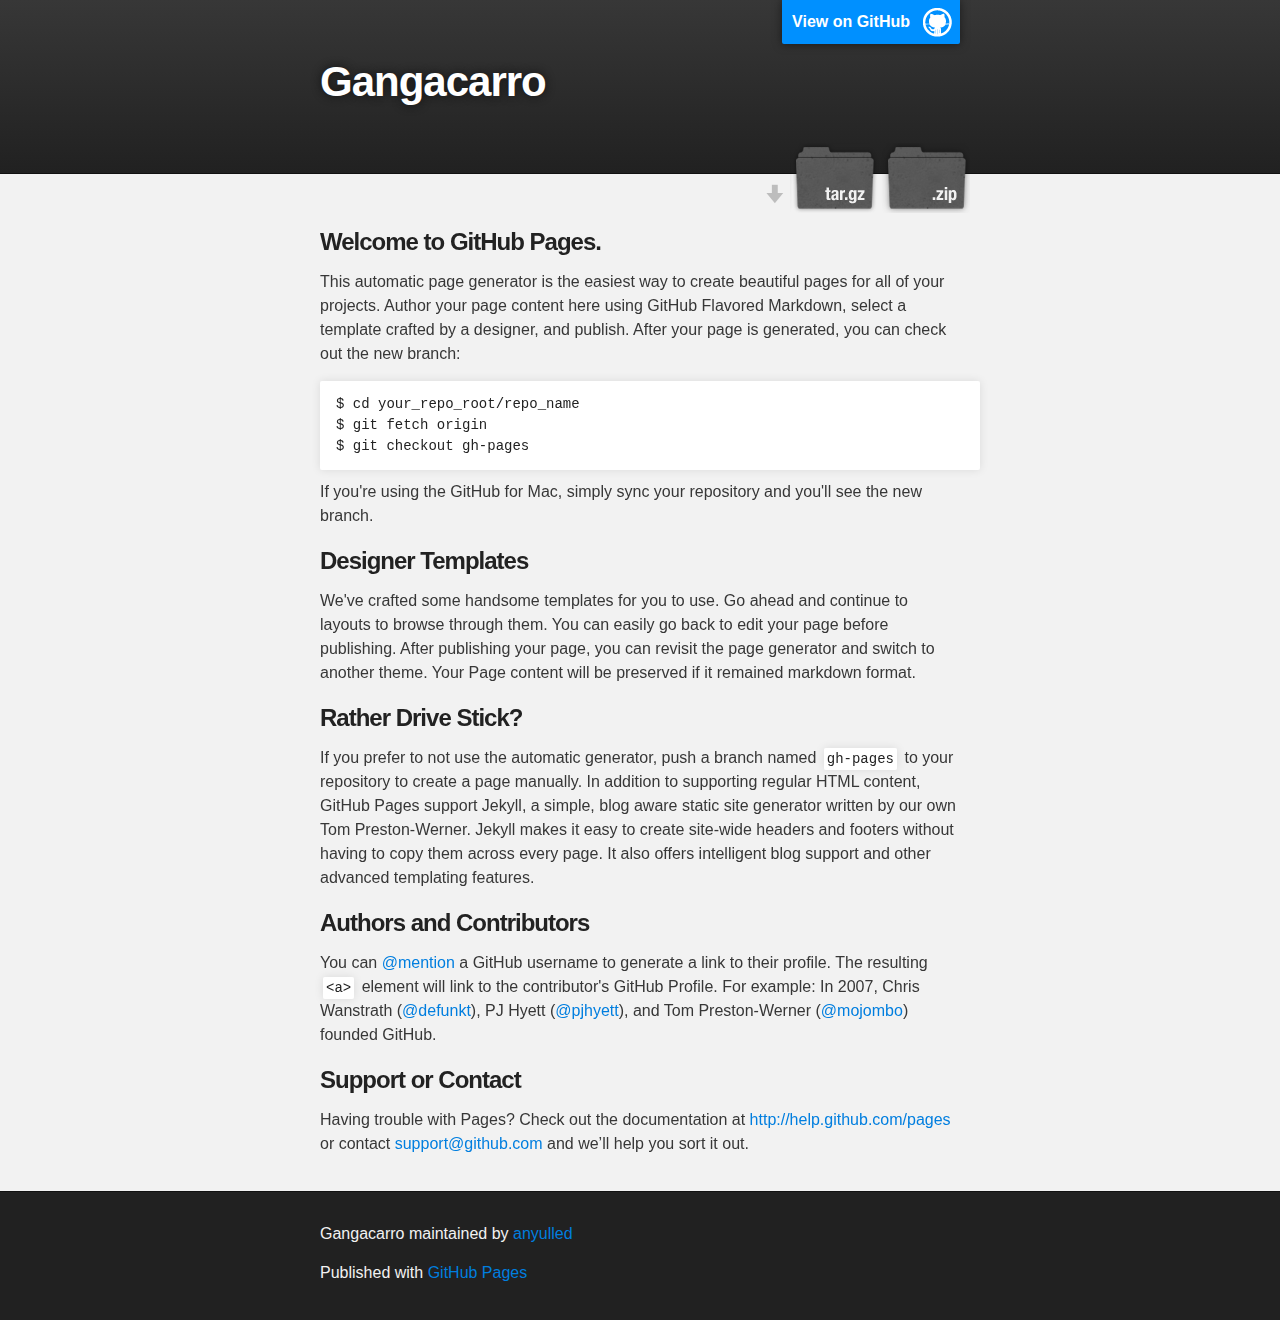
<file: index.html>
<!DOCTYPE html>
<html>

  <head>
    <meta charset='utf-8' />
    <meta http-equiv="X-UA-Compatible" content="chrome=1" />
    <meta name="description" content="Gangacarro : " />

    <link rel="stylesheet" type="text/css" media="screen" href="stylesheets/stylesheet.css">

    <title>Gangacarro</title>
  </head>

  <body>

    <!-- HEADER -->
    <div id="header_wrap" class="outer">
        <header class="inner">
          <a id="forkme_banner" href="https://github.com/anyulled/gangacarro">View on GitHub</a>

          <h1 id="project_title">Gangacarro</h1>
          <h2 id="project_tagline"></h2>

            <section id="downloads">
              <a class="zip_download_link" href="https://github.com/anyulled/gangacarro/zipball/master">Download this project as a .zip file</a>
              <a class="tar_download_link" href="https://github.com/anyulled/gangacarro/tarball/master">Download this project as a tar.gz file</a>
            </section>
        </header>
    </div>

    <!-- MAIN CONTENT -->
    <div id="main_content_wrap" class="outer">
      <section id="main_content" class="inner">
        <h3>Welcome to GitHub Pages.</h3>

<p>This automatic page generator is the easiest way to create beautiful pages for all of your projects. Author your page content here using GitHub Flavored Markdown, select a template crafted by a designer, and publish. After your page is generated, you can check out the new branch:</p>

<pre><code>$ cd your_repo_root/repo_name
$ git fetch origin
$ git checkout gh-pages
</code></pre>

<p>If you're using the GitHub for Mac, simply sync your repository and you'll see the new branch.</p>

<h3>Designer Templates</h3>

<p>We've crafted some handsome templates for you to use. Go ahead and continue to layouts to browse through them. You can easily go back to edit your page before publishing. After publishing your page, you can revisit the page generator and switch to another theme. Your Page content will be preserved if it remained markdown format.</p>

<h3>Rather Drive Stick?</h3>

<p>If you prefer to not use the automatic generator, push a branch named <code>gh-pages</code> to your repository to create a page manually. In addition to supporting regular HTML content, GitHub Pages support Jekyll, a simple, blog aware static site generator written by our own Tom Preston-Werner. Jekyll makes it easy to create site-wide headers and footers without having to copy them across every page. It also offers intelligent blog support and other advanced templating features.</p>

<h3>Authors and Contributors</h3>

<p>You can <a href="https://github.com/blog/821" class="user-mention">@mention</a> a GitHub username to generate a link to their profile. The resulting <code>&lt;a&gt;</code> element will link to the contributor's GitHub Profile. For example: In 2007, Chris Wanstrath (<a href="https://github.com/defunkt" class="user-mention">@defunkt</a>), PJ Hyett (<a href="https://github.com/pjhyett" class="user-mention">@pjhyett</a>), and Tom Preston-Werner (<a href="https://github.com/mojombo" class="user-mention">@mojombo</a>) founded GitHub.</p>

<h3>Support or Contact</h3>

<p>Having trouble with Pages? Check out the documentation at <a href="http://help.github.com/pages">http://help.github.com/pages</a> or contact <a href="mailto:support@github.com">support@github.com</a> and we’ll help you sort it out.</p>
      </section>
    </div>

    <!-- FOOTER  -->
    <div id="footer_wrap" class="outer">
      <footer class="inner">
        <p class="copyright">Gangacarro maintained by <a href="https://github.com/anyulled">anyulled</a></p>
        <p>Published with <a href="http://pages.github.com">GitHub Pages</a></p>
      </footer>
    </div>

    

  </body>
</html>
</file>
<file: stylesheets/stylesheet.css>
/*******************************************************************************
Slate Theme for GitHub Pages
by Jason Costello, @jsncostello
*******************************************************************************/

@import url(pygment_trac.css);

/*******************************************************************************
MeyerWeb Reset
*******************************************************************************/

html, body, div, span, applet, object, iframe,
h1, h2, h3, h4, h5, h6, p, blockquote, pre,
a, abbr, acronym, address, big, cite, code,
del, dfn, em, img, ins, kbd, q, s, samp,
small, strike, strong, sub, sup, tt, var,
b, u, i, center,
dl, dt, dd, ol, ul, li,
fieldset, form, label, legend,
table, caption, tbody, tfoot, thead, tr, th, td,
article, aside, canvas, details, embed,
figure, figcaption, footer, header, hgroup,
menu, nav, output, ruby, section, summary,
time, mark, audio, video {
  margin: 0;
  padding: 0;
  border: 0;
  font: inherit;
  vertical-align: baseline;
}

/* HTML5 display-role reset for older browsers */
article, aside, details, figcaption, figure,
footer, header, hgroup, menu, nav, section {
  display: block;
}

ol, ul {
  list-style: none;
}

blockquote, q {
}

table {
  border-collapse: collapse;
  border-spacing: 0;
}

a:focus {
  outline: none;
}

/*******************************************************************************
Theme Styles
*******************************************************************************/

body {
  box-sizing: border-box;
  color:#373737;
  background: #212121;
  font-size: 16px;
  font-family: 'Myriad Pro', Calibri, Helvetica, Arial, sans-serif;
  line-height: 1.5;
  -webkit-font-smoothing: antialiased;
}

h1, h2, h3, h4, h5, h6 {
  margin: 10px 0;
  font-weight: 700;
  color:#222222;
  font-family: 'Lucida Grande', 'Calibri', Helvetica, Arial, sans-serif;
  letter-spacing: -1px;
}

h1 {
  font-size: 36px;
  font-weight: 700;
}

h2 {
  padding-bottom: 10px;
  font-size: 32px;
  background: url('../images/bg_hr.png') repeat-x bottom;
}

h3 {
  font-size: 24px;
}

h4 {
  font-size: 21px;
}

h5 {
  font-size: 18px;
}

h6 {
  font-size: 16px;
}

p {
  margin: 10px 0 15px 0;
}

footer p {
  color: #f2f2f2;
}

a {
  text-decoration: none;
  color: #007edf;
  text-shadow: none;

  transition: color 0.5s ease;
  transition: text-shadow 0.5s ease;
  -webkit-transition: color 0.5s ease;
  -webkit-transition: text-shadow 0.5s ease;
  -moz-transition: color 0.5s ease;
  -moz-transition: text-shadow 0.5s ease;
  -o-transition: color 0.5s ease;
  -o-transition: text-shadow 0.5s ease;
  -ms-transition: color 0.5s ease;
  -ms-transition: text-shadow 0.5s ease;
}

#main_content a:hover {
  color: #0069ba;
  text-shadow: #0090ff 0px 0px 2px;
}

footer a:hover {
  color: #43adff;
  text-shadow: #0090ff 0px 0px 2px;
}

em {
  font-style: italic;
}

strong {
  font-weight: bold;
}

img {
  position: relative;
  margin: 0 auto;
  max-width: 739px;
  padding: 5px;
  margin: 10px 0 10px 0;
  border: 1px solid #ebebeb;

  box-shadow: 0 0 5px #ebebeb;
  -webkit-box-shadow: 0 0 5px #ebebeb;
  -moz-box-shadow: 0 0 5px #ebebeb;
  -o-box-shadow: 0 0 5px #ebebeb;
  -ms-box-shadow: 0 0 5px #ebebeb;
}

pre, code {
  width: 100%;
  color: #222;
  background-color: #fff;

  font-family: Monaco, "Bitstream Vera Sans Mono", "Lucida Console", Terminal, monospace;
  font-size: 14px;

  border-radius: 2px;
  -moz-border-radius: 2px;
  -webkit-border-radius: 2px;



}

pre {
  width: 100%;
  padding: 10px;
  box-shadow: 0 0 10px rgba(0,0,0,.1);
  overflow: auto;
}

code {
  padding: 3px;
  margin: 0 3px;
  box-shadow: 0 0 10px rgba(0,0,0,.1);
}

pre code {
  display: block;
  box-shadow: none;
}

blockquote {
  color: #666;
  margin-bottom: 20px;
  padding: 0 0 0 20px;
  border-left: 3px solid #bbb;
}

ul, ol, dl {
  margin-bottom: 15px
}

ul li {
  list-style: inside;
  padding-left: 20px;
}

ol li {
  list-style: decimal inside;
  padding-left: 20px;
}

dl dt {
  font-weight: bold;
}

dl dd {
  padding-left: 20px;
  font-style: italic;
}

dl p {
  padding-left: 20px;
  font-style: italic;
}

hr {
  height: 1px;
  margin-bottom: 5px;
  border: none;
  background: url('../images/bg_hr.png') repeat-x center;
}

table {
  border: 1px solid #373737;
  margin-bottom: 20px;
  text-align: left;
 }

th {
  font-family: 'Lucida Grande', 'Helvetica Neue', Helvetica, Arial, sans-serif;
  padding: 10px;
  background: #373737;
  color: #fff;
 }

td {
  padding: 10px;
  border: 1px solid #373737;
 }

form {
  background: #f2f2f2;
  padding: 20px;
}

img {
  width: 100%;
  max-width: 100%;
}

/*******************************************************************************
Full-Width Styles
*******************************************************************************/

.outer {
  width: 100%;
}

.inner {
  position: relative;
  max-width: 640px;
  padding: 20px 10px;
  margin: 0 auto;
}

#forkme_banner {
  display: block;
  position: absolute;
  top:0;
  right: 10px;
  z-index: 10;
  padding: 10px 50px 10px 10px;
  color: #fff;
  background: url('../images/blacktocat.png') #0090ff no-repeat 95% 50%;
  font-weight: 700;
  box-shadow: 0 0 10px rgba(0,0,0,.5);
  border-bottom-left-radius: 2px;
  border-bottom-right-radius: 2px;
}

#header_wrap {
  background: #212121;
  background: -moz-linear-gradient(top, #373737, #212121);
  background: -webkit-linear-gradient(top, #373737, #212121);
  background: -ms-linear-gradient(top, #373737, #212121);
  background: -o-linear-gradient(top, #373737, #212121);
  background: linear-gradient(top, #373737, #212121);
}

#header_wrap .inner {
  padding: 50px 10px 30px 10px;
}

#project_title {
  margin: 0;
  color: #fff;
  font-size: 42px;
  font-weight: 700;
  text-shadow: #111 0px 0px 10px;
}

#project_tagline {
  color: #fff;
  font-size: 24px;
  font-weight: 300;
  background: none;
  text-shadow: #111 0px 0px 10px;
}

#downloads {
  position: absolute;
  width: 210px;
  z-index: 10;
  bottom: -40px;
  right: 0;
  height: 70px;
  background: url('../images/icon_download.png') no-repeat 0% 90%;
}

.zip_download_link {
  display: block;
  float: right;
  width: 90px;
  height:70px;
  text-indent: -5000px;
  overflow: hidden;
  background: url(../images/sprite_download.png) no-repeat bottom left;
}

.tar_download_link {
  display: block;
  float: right;
  width: 90px;
  height:70px;
  text-indent: -5000px;
  overflow: hidden;
  background: url(../images/sprite_download.png) no-repeat bottom right;
  margin-left: 10px;
}

.zip_download_link:hover {
  background: url(../images/sprite_download.png) no-repeat top left;
}

.tar_download_link:hover {
  background: url(../images/sprite_download.png) no-repeat top right;
}

#main_content_wrap {
  background: #f2f2f2;
  border-top: 1px solid #111;
  border-bottom: 1px solid #111;
}

#main_content {
  padding-top: 40px;
}

#footer_wrap {
  background: #212121;
}



/*******************************************************************************
Small Device Styles
*******************************************************************************/

@media screen and (max-width: 480px) {
  body {
    font-size:14px;
  }

  #downloads {
    display: none;
  }

  .inner {
    min-width: 320px;
    max-width: 480px;
  }

  #project_title {
  font-size: 32px;
  }

  h1 {
    font-size: 28px;
  }

  h2 {
    font-size: 24px;
  }

  h3 {
    font-size: 21px;
  }

  h4 {
    font-size: 18px;
  }

  h5 {
    font-size: 14px;
  }

  h6 {
    font-size: 12px;
  }

  code, pre {
    min-width: 320px;
    max-width: 480px;
    font-size: 11px;
  }

}
</file>
